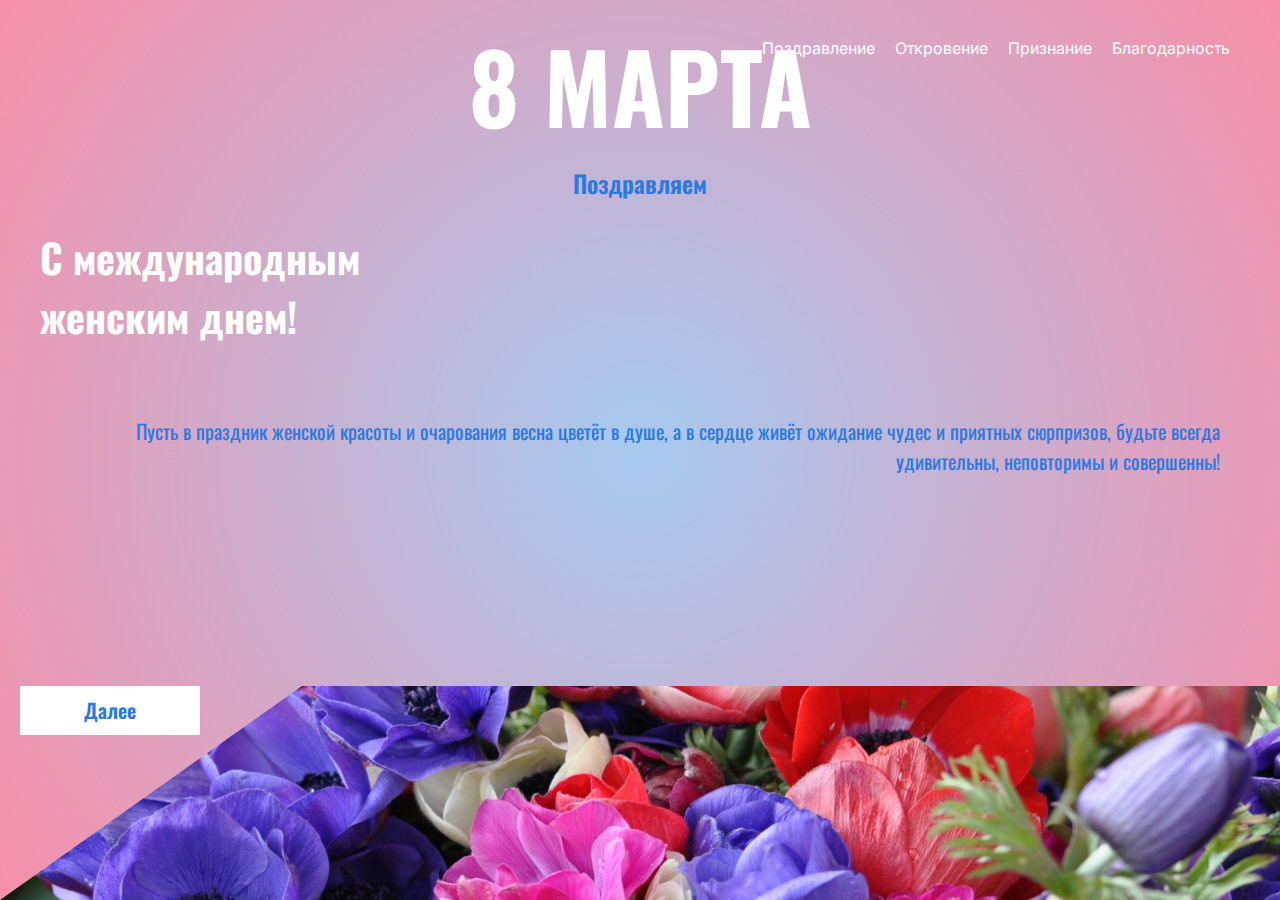
<file: index.html>
<!DOCTYPE html>
<html lang="ru">
  <head>
    <meta charset="UTF-8" />
    <meta http-equiv="X-UA-Compatible" content="IE=edge" />
    <meta name="viewport" content="width=device-width, initial-scale=1.0" />
    <title>Поздравлем</title>
    <link rel="stylesheet" href="./css/normalize.css" />
    <link rel="stylesheet" href="./css/style.css" />
    <script defer src="./js/script.js"></script>
  </head>
  <body>  
    <header>
      <div class="bg">
        <div class="menu-btn">
          <span></span>
          <span></span>
          <span></span>
        </div>
        <nav>
          <ul>
            <li><a href="index.html">Поздравление</a></li>
            <li><a href="page2.html">Откровение</a></li>
            <li><a href="page3.html">Признание</a></li>
            <li><a href="page4.html">Благодарность</a></li>
          </ul>
        </nav>
      </div>
    </header>   
     <div class="wrapper">     
      <div class="content">   
        <main>
          <h1>8 МАРТА</h1>
          <h3>Поздравляем</h3>
          <h2>С международным женским днем!</h2>
          <p>
            Пусть в праздник женской красоты и очарования весна цветёт в душе, а
            в сердце живёт ожидание чудес и приятных сюрпризов, будьте всегда
            удивительны, неповторимы и совершенны!
          </p>
        </main>
      </div>
      <div class="footer">
        <footer>
          <div class="footer_menu">
            <div class="card">
              <a href="page2.html">Далее</a>
            </div>
          </div>
          <div class="fr_bg"></div>
      </div>
    </footer>
    </div>
  </body>
</html>
</file>
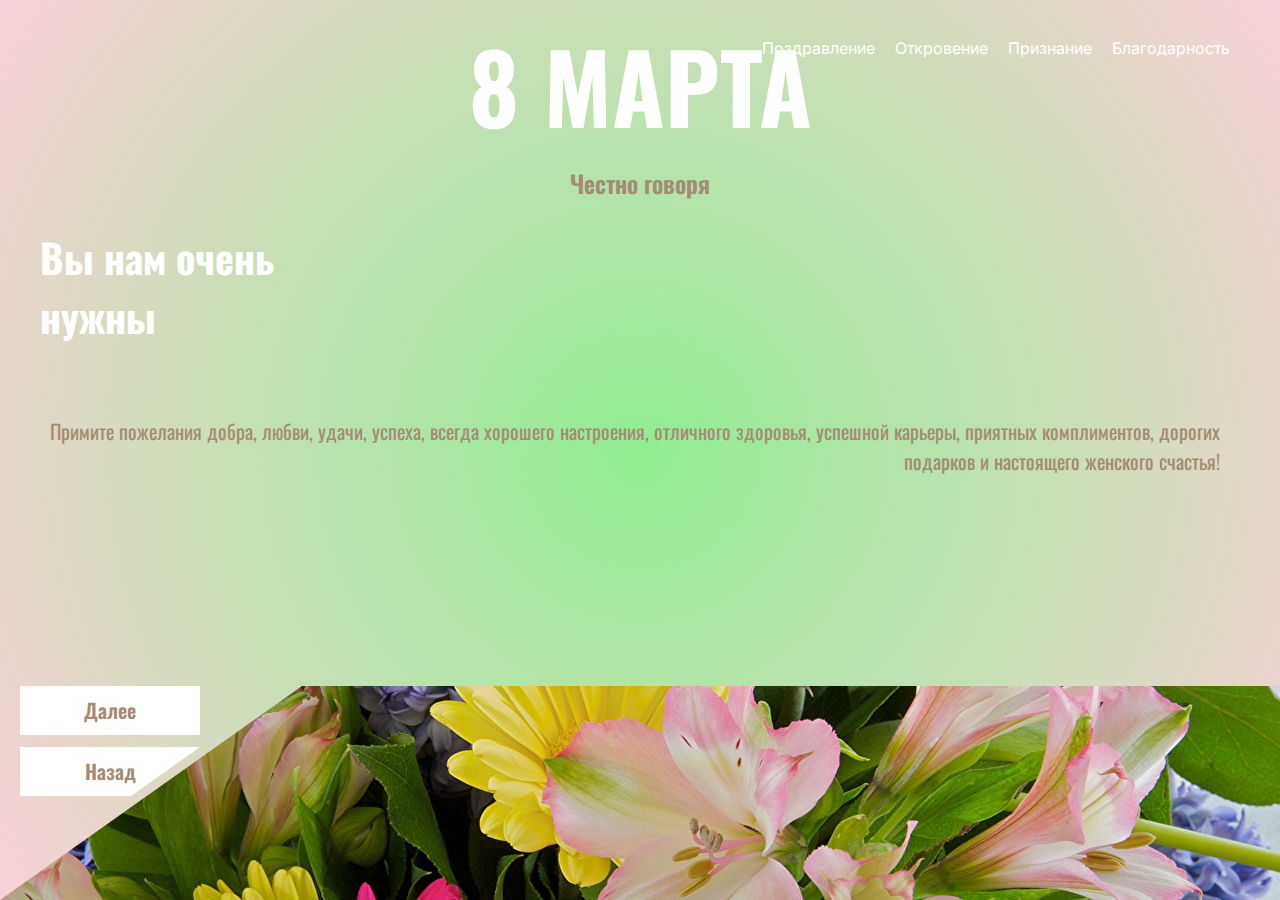
<file: page2.html>
<!DOCTYPE html>
<html lang="ru">
  <head>
    <meta charset="UTF-8" />
    <meta http-equiv="X-UA-Compatible" content="IE=edge" />
    <meta name="viewport" content="width=device-width, initial-scale=1.0" />
    <title>Честно говоря</title>
    <link rel="stylesheet" href="./css/normalize.css" />
    <link rel="stylesheet" href="./css/style2.css" />

    <script defer src="./js/script.js"></script>
  </head>
  <body>
    <header>
      <div class="bg">
        <div class="menu-btn">
          <span></span>
          <span></span>
          <span></span>
        </div>
        <nav>
          <ul>
            <li><a href="index.html">Поздравление</a></li>
            <li><a href="page2.html">Откровение</a></li>
            <li><a href="page3.html">Признание</a></li>
            <li><a href="page4.html">Благодарность</a></li>
          </ul>
        </nav>
      </div>
    </header>
    <div class="wrapper">
      <div class="content">
        <main>
          <h1>8 МАРТА</h1>
          <h3>Честно говоря</h3>
          <h2>Вы нам очень нужны</h2>
          <p>
            Примите пожелания добра, любви, удачи, успеха, всегда хорошего
            настроения, отличного здоровья, успешной карьеры, приятных
            комплиментов, дорогих подарков и настоящего женского счастья!
          </p>
        </main>
      </div>
      <footer>
        <div class="footer_menu">
          <div class="card">
            <a href="page3.html">Далее</a>
          </div>
          <div class="card card-click">
            <a href="index.html">Назад</a>
          </div>
        </div>
        <div class="fr_bg"></div>
      </footer>
    </div>
  </body>
</html>
</file>
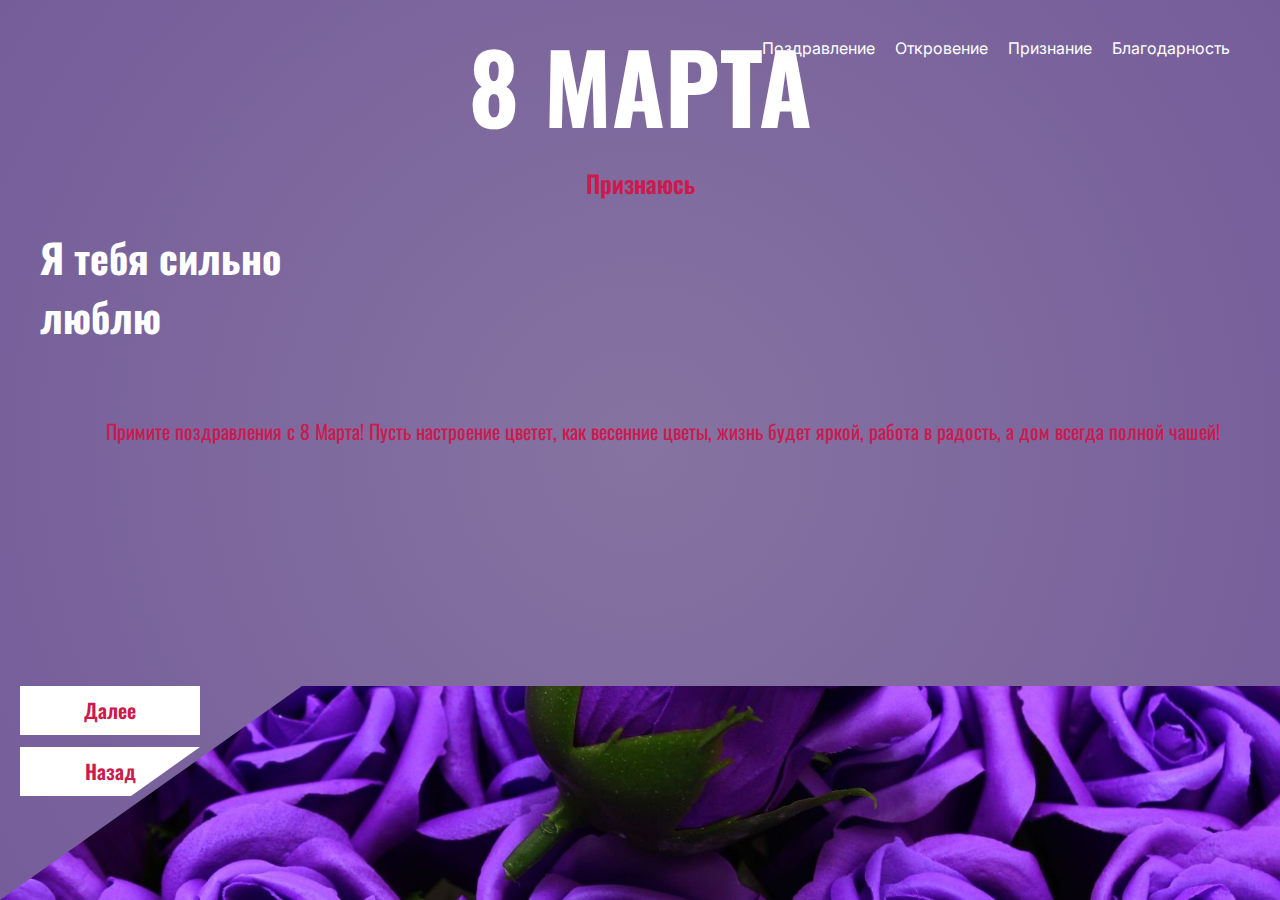
<file: page3.html>
<!DOCTYPE html>
<html lang="ru">
  <head>
    <meta charset="UTF-8" />
    <meta http-equiv="X-UA-Compatible" content="IE=edge" />
    <meta name="viewport" content="width=device-width, initial-scale=1.0" />
    <title>Признаюсь</title>
    <link rel="stylesheet" href="./css/normalize.css" />
    <link rel="stylesheet" href="./css/style3.css" />

    <script defer src="./js/script.js"></script>
  </head>
  <body>
    <header>
      <div class="bg">
        <div class="menu-btn">
          <span></span>
          <span></span>
          <span></span>
        </div>
        <nav>
          <ul>
            <li><a href="index.html">Поздравление</a></li>
            <li><a href="page2.html">Откровение</a></li>
            <li><a href="page3.html">Признание</a></li>
            <li><a href="page4.html">Благодарность</a></li>
          </ul>
        </nav>
      </div>
    </header>
    <div class="wrapper">
      <div class="content">
        <main>
          <h1>8 МАРТА</h1>
          <h3>Признаюсь</h3>
          <h2>Я тебя сильно люблю</h2>
          <p>
            Примите поздравления с 8 Марта! Пусть настроение цветет, как
            весенние цветы, жизнь будет яркой, работа в радость, а дом всегда
            полной чашей!
          </p>
        </main>
      </div>
      <footer>
        <div class="footer_menu">
          <div class="card">
            <a href="page4.html">Далее</a>
          </div>
          <div class="card card-click">
            <a href="page2.html">Назад</a>
          </div>
        </div>
        <div class="fr_bg"></div>
      </footer>
    </div>
  </body>
</html>
</file>
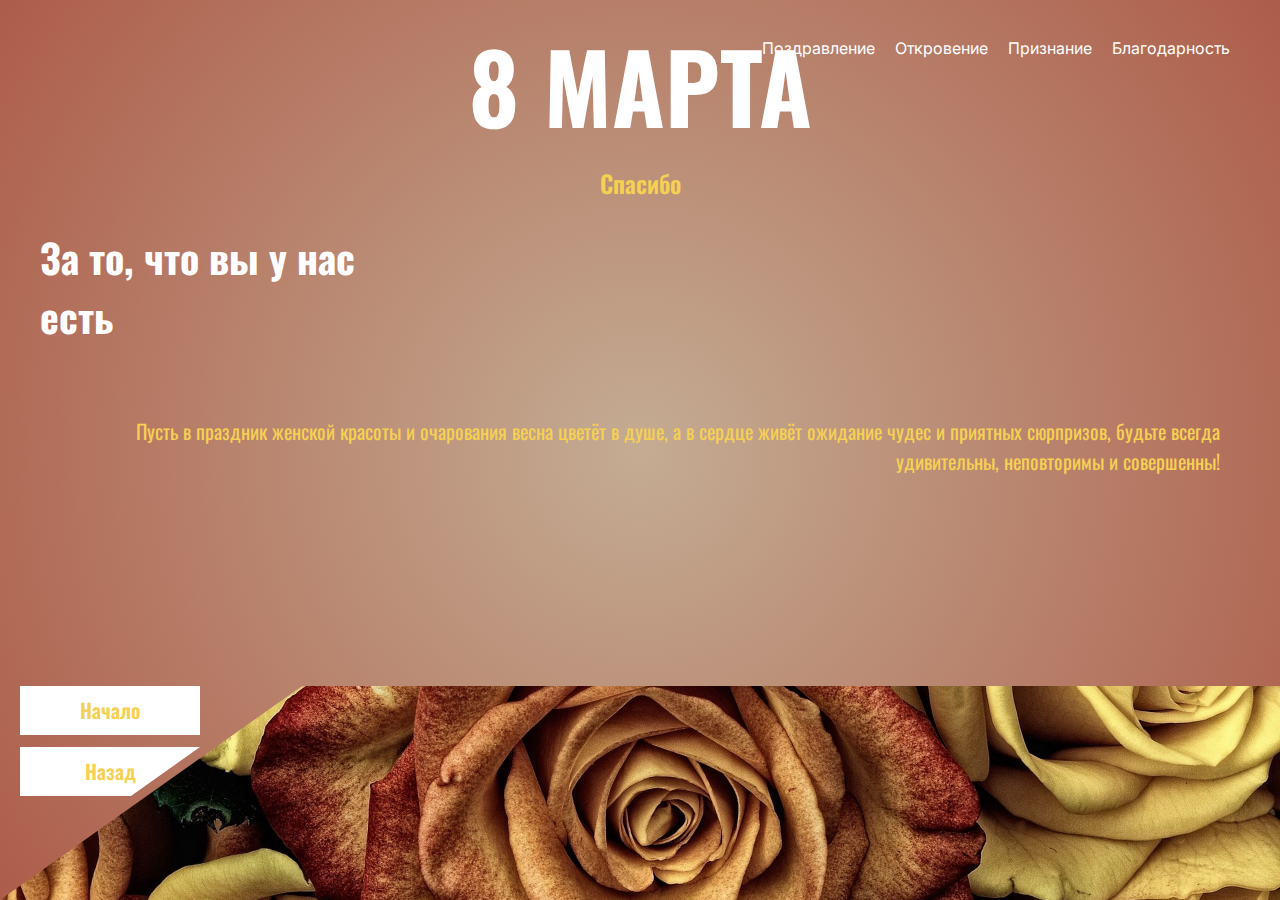
<file: page4.html>
<!DOCTYPE html>
<html lang="ru">
  <head>
    <meta charset="UTF-8" />
    <meta http-equiv="X-UA-Compatible" content="IE=edge" />
    <meta name="viewport" content="width=device-width, initial-scale=1.0" />
    <title>Спасибо</title>
    <link rel="stylesheet" href="./css/normalize.css" />
    <link rel="stylesheet" href="./css/style4.css" />
    <script defer src="./js/script.js"></script>
  </head>
  <body>
    <header>
      <div class="bg">
        <div class="menu-btn">
          <span></span>
          <span></span>
          <span></span>
        </div>
        <nav>
          <ul>
            <li><a href="index.html">Поздравление</a></li>
            <li><a href="page2.html">Откровение</a></li>
            <li><a href="page3.html">Признание</a></li>
            <li><a href="page4.html">Благодарность</a></li>
          </ul>
        </nav>
      </div>
    </header>
    <div class="wrapper">
      <div class="content">
        <main>
          <h1>8 МАРТА</h1>
          <h3>Спасибо</h3>
          <h2>За то, что вы у нас есть</h2>
          <p>
            Пусть в праздник женской красоты и очарования весна цветёт в душе, а
            в сердце живёт ожидание чудес и приятных сюрпризов, будьте всегда
            удивительны, неповторимы и совершенны!
          </p>
        </main>
      </div>
      <footer>
        <div class="footer_menu">
          <div class="card">
            <a href="index.html">Начало</a>
          </div>
          <div class="card card-click">
            <a href="page3.html">Назад</a>
          </div>
        </div>
        <div class="fr_bg"></div>
      </footer>
    </div>
  </body>
</html>
</file>
<file: css/style.css>
@import url("https://fonts.googleapis.com/css2?family=Inter:wght@700&family=Montserrat&display=swap");
@import url("https://fonts.googleapis.com/css2?family=Inter:wght@700&family=Montserrat&family=Oswald:wght@400;600;700&display=swap");
html,
body {
  height: 100%;
}
.wrapper {
  display: table;
  height: 100%;
  width: 100%;
}
.content {
  display: table-row;
  height: 100%;
}
footer {
  position: relative;
  height: 214px;
}
body {
  font-family: "Oswald", sans-serif;
  margin: 0;
}
html {
  background-image: radial-gradient(circle, #a6caf0 0%, #f78fa8 100%);
}

header {
  display: flex;
  justify-content: flex-end;
  position: absolute;
  right: 25px;
  top: 14px;
}
@media (min-width: 600px) and (max-width: 1920px) {
  ul {
    display: flex;
    list-style: none;
    gap: 20px;
    color: #fff;
    font-family: "Inter", sans-serif;
    margin: 25px 25px 0 0;
    padding: 0;
    justify-content: end;
  }

  ul a {
    text-decoration: none;
    color: inherit;
    transition: 0.5s;
  }

  a:hover {
    color: #93b4df;
  }
}
/* Стили для гамбургер меню  */
@media (max-width: 600px) {
  .bg {
    display: flex;
    width: 158px;
    height: 148px;
    border-radius: 10px 0px;
  }
  .menu-btn {
    left: 125px;
    width: 30px;
    height: 30px;
    position: relative;
    z-index: 2;
    overflow: hidden;
  }
  .menu-btn span {
    width: 28px;
    height: 3px;
    position: absolute;
    top: 50%;
    left: 50%;
    transform: translate(-50%, -50%);
    background-color: white;
    transition: all 0.7s;
  }
  .menu-btn span:nth-of-type(2) {
    top: calc(50% - 7px);
  }
  .menu-btn span:nth-of-type(3) {
    top: calc(50% + 7px);
  }
  nav {
    position: fixed;
    top: 10;
    right: -1000px;
    border-radius: 10px 0px 10px 10px;
    padding: 15px 29px 35px 16px;
    background: white;
    transform: translateX(100%);
    transition: 0.5s ease;
  }
  nav.active {
    position: absolute;
    right: 3px;
    transform: translateX(0);
  }
  .menu-btn.active span:nth-of-type(1) {
    background-color: #2a79e0;

    display: none;
  }
  .menu-btn.active span:nth-of-type(2) {
    background-color: #2a79e0;

    border-radius: 5px;
    top: 50%;
    transform: translate(-50%, 0%) rotate(45deg);
  }
  .menu-btn.active span:nth-of-type(3) {
    background-color: #2a79e0;
    border-radius: 5px;
    top: 50%;
    transform: translate(-50%, 0%) rotate(-45deg);
  }

  ul {
    list-style: none;
    gap: 20px;
    font-family: "Inter", sans-serif;
    margin: 25px 25px 0 0;
    padding: 0;
    justify-content: end;
    transition: 0.5s;
  }

  ul a {
    text-decoration: none;
    transition: 0.5s;
    font-family: "Inter";
    font-weight: 700;
    font-size: 14px;
    line-height: 20px;
    color: #2a79e0;
  }
}

main {
  max-width: 1200px;
  margin: 0 auto;
  padding: 0px 25px 20px;

}
h1 {
  font-weight: 700;
  font-size: 96px;
  color: #ffff;
  text-align: center;
  margin: 30px 0;
}

h3 {
  font-weight: 600;
  font-size: 24px;
  text-align: center;
  color: #2a79e0;
  margin: 0;
}

h2 {
  font-weight: 700;
  font-size: 40px;
  line-height: 59px;
  color: #ffff;
  margin: 30px 0 70px;
  width: 350px;
}

p {
  font-size: 20px;
  font-weight: 400;
  line-height: 30px;
  text-align: right;
  color: #2a79e0;
  margin-right: 20px;
}

.card {
  background-color: #ffff;
  width: 180px;
  height: 49px;
  margin-left: 20px;
  text-align: center;
  display: flex;
  justify-content: center;
  align-items: center;
}

.card a {
  font-weight: 600;
  font-size: 20px;
  color: #2a79e0;
  text-decoration: none;
  transition: 0.5s;
}

.card a:hover {
  color: #6da5ee;
}

.card-click {
  margin-top: 12px;
  clip-path: polygon(0% 100%, 0% 0%, 100% 0%, 111px 100%);
}

.fr_bg {
  width: 100%;
  height: 100%;
  background: url(../img/1649686014_16-vsegda-pomnim-com-p-krasivie-yarkie-tsveti-foto-18.jpg) no-repeat center/cover;
  position: absolute;
  top: 0;
  z-index: -1;
  clip-path: polygon(0% 100%, 302px 0%, 100% 0%, 100% 100%);
}

a:hover {
  color: #c7c3c3;
}
</file>
<file: css/style2.css>
@import url("https://fonts.googleapis.com/css2?family=Inter:wght@700&family=Montserrat&display=swap");
@import url("https://fonts.googleapis.com/css2?family=Inter:wght@700&family=Montserrat&family=Oswald:wght@400;600;700&display=swap");
html,
body {
  height: 100%;
}
.wrapper {
  display: table;
  height: 100%;
  width: 100%;
}
.content {
  display: table-row;
  height: 100%;
}
footer {
  position: relative;
  height: 214px;
}
body {
  font-family: "Oswald", sans-serif;
  margin: 0;
}
html {
  background-image: radial-gradient(circle, #90ee90 0%, #f9d1d8 100%);
}

header {
  display: flex;
  justify-content: flex-end;
  position: absolute;
  right: 25px;
  top: 14px;
}
@media (min-width: 600px) and (max-width: 1920px) {
  ul {
    display: flex;
    list-style: none;
    gap: 20px;
    color: #fff;
    font-family: "Inter", sans-serif;
    margin: 25px 25px 0 0;
    padding: 0;
    justify-content: end;
  }

  ul a {
    text-decoration: none;
    color: inherit;
    transition: 0.5s;
  }

  a:hover {
    color: #93b4df;
  }
}
/* Стили для гамбургер меню  */
@media (max-width: 600px) {
  .bg {
    display: flex;
    width: 158px;
    height: 148px;
    border-radius: 10px 0px;
  }
  .menu-btn {
    left: 125px;
    width: 30px;
    height: 30px;
    position: relative;
    z-index: 2;
    overflow: hidden;
  }
  .menu-btn span {
    width: 28px;
    height: 3px;
    position: absolute;
    top: 50%;
    left: 50%;
    transform: translate(-50%, -50%);
    background-color: white;
    transition: all 0.7s;
  }
  .menu-btn span:nth-of-type(2) {
    top: calc(50% - 7px);
  }
  .menu-btn span:nth-of-type(3) {
    top: calc(50% + 7px);
  }
  nav {
    position: fixed;
    top: 10;
    right: -1000px;
    width: 158px;
    border-radius: 10px 0px 10px 10px;
    padding: 15px 29px 35px 16px;
    background: white;
    transform: translateX(100%);
    transition: 0.5s ease;
  }
  nav.active {
    position: absolute;
    right: 3px;
    transform: translateX(0);
  }
  .menu-btn.active span:nth-of-type(1) {
    background-color: #a48b73;
    display: none;
  }
  .menu-btn.active span:nth-of-type(2) {
    background-color: #a48b73;
    border-radius: 5px;
    top: 50%;
    transform: translate(-50%, 0%) rotate(45deg);
  }
  .menu-btn.active span:nth-of-type(3) {
    background-color: #a48b73;
    border-radius: 5px;
    top: 50%;
    transform: translate(-50%, 0%) rotate(-45deg);
  }

  ul {
    list-style: none;
    gap: 20px;
    color: #ffff;
    font-family: "Inter", sans-serif;
    margin: 25px 25px 0 0;
    padding: 0;
    justify-content: end;
    transition: 0.5s;
  }

  ul a {
    text-decoration: none;
    color: inherit;
    transition: 0.5s;
    font-family: "Inter";
    font-weight: 700;
    font-size: 14px;
    line-height: 20px;
    color: #a48b73;
  }
}

main {
  max-width: 1200px;
  margin: 0 auto;
  padding: 0px 25px 20px;
}
h1 {
  font-weight: 700;
  font-size: 96px;
  color: #ffff;
  text-align: center;
  margin: 30px 0;
}

h3 {
  font-weight: 600;
  font-size: 24px;
  text-align: center;
  color: #a48b73;
  margin: 0;
}

h2 {
  font-weight: 700;
  font-size: 40px;
  line-height: 59px;
  color: #ffff;
  margin: 30px 0 70px;
  width: 350px;
}

p {
  font-size: 20px;
  font-weight: 400;
  line-height: 30px;
  text-align: right;
  color: #a48b73;
  margin-right: 20px;
}

.card {
  background-color: #ffff;
  width: 180px;
  height: 49px;
  margin-left: 20px;
  text-align: center;
  display: flex;
  justify-content: center;
  align-items: center;
}

.card a {
  font-weight: 600;
  font-size: 20px;
  color: #a48b73;
  text-decoration: none;
  transition: 0.5s;
}

.card a:hover {
  color: #6da5ee;
}

.card-click {
  margin-top: 12px;
  clip-path: polygon(0% 100%, 0% 0%, 100% 0%, 111px 100%);
}

.fr_bg {
  width: 100%;
  height: 100%;
  background: url(../img/1649664011_63-vsegda-pomnim-com-p-raznoobrazie-tsvetov-foto-72.jpg) no-repeat center/cover;
  position: absolute;
  top: 0;
  z-index: -1;
  clip-path: polygon(0% 100%, 302px 0%, 100% 0%, 100% 100%);
}

a:hover {
  color: #c7c3c3;
}
</file>
<file: css/style3.css>
@import url("https://fonts.googleapis.com/css2?family=Inter:wght@700&family=Montserrat&display=swap");
@import url("https://fonts.googleapis.com/css2?family=Inter:wght@700&family=Montserrat&family=Oswald:wght@400;600;700&display=swap");
html,
body {
  height: 100%;
}
.wrapper {
  display: table;
  height: 100%;
  width: 100%;
}
.content {
  display: table-row;
  height: 100%;
}
footer {
  position: relative;
  height: 214px;
}
body {
  font-family: "Oswald", sans-serif;
  margin: 0;
}
html {
  background-image: radial-gradient(circle,  #8673a1 0%, #755d9a 100%);
}

header {
  display: flex;
  justify-content: flex-end;
  position: absolute;
  right: 25px;
  top: 14px;
}
@media (min-width: 600px) and (max-width: 1920px) {
  ul {
    display: flex;
    list-style: none;
    gap: 20px;
    color: #fff;
    font-family: "Inter", sans-serif;
    margin: 25px 25px 0 0;
    padding: 0;
    justify-content: end;
  }

  ul a {
    text-decoration: none;
    color: inherit;
    transition: 0.5s;
  }

  a:hover {
    color: #93b4df;
  }
}
/* Стили для гамбургер меню  */
@media (max-width: 600px) {
  .bg {
    display: flex;
    width: 158px;
    height: 148px;
    border-radius: 10px 0px;
  }
  .menu-btn {
    left: 125px;
    width: 30px;
    height: 30px;
    position: relative;
    z-index: 2;
    overflow: hidden;
  }
  .menu-btn span {
    width: 28px;
    height: 3px;
    position: absolute;
    top: 50%;
    left: 50%;
    transform: translate(-50%, -50%);
    background-color: white;
    transition: all 0.7s;
  }
  .menu-btn span:nth-of-type(2) {
    top: calc(50% - 7px);
  }
  .menu-btn span:nth-of-type(3) {
    top: calc(50% + 7px);
  }
  nav {
    position: fixed;
    top: 10;
    right: -1000px;
    width: 158px;
    border-radius: 10px 0px 10px 10px;
    padding: 15px 29px 35px 16px;
    background: white;
    transform: translateX(100%);
    transition: 0.5s ease;
  }
  nav.active {
    position: absolute;
    right: 3px;
    transform: translateX(0);
  }
  .menu-btn.active span:nth-of-type(1) {
    background-color: #cb1a4e;


    display: none;
  }
  .menu-btn.active span:nth-of-type(2) {
    background-color: #cb1a4e;

    border-radius: 5px;
    top: 50%;
    transform: translate(-50%, 0%) rotate(45deg);
  }
  .menu-btn.active span:nth-of-type(3) {
    background-color: #cb1a4e;

    border-radius: 5px;
    top: 50%;
    transform: translate(-50%, 0%) rotate(-45deg);
  }

  ul {
    list-style: none;
    gap: 20px;
    font-family: "Inter", sans-serif;
    margin: 25px 25px 0 0;
    padding: 0;
    justify-content: end;
    transition: 0.5s;
  }

  ul a {
    text-decoration: none;
    transition: 0.5s;
    font-family: "Inter";
    font-weight: 700;
    font-size: 14px;
    line-height: 20px;
    color: #cb1a4e;

}
}
main {
  max-width: 1200px;
  margin: 0 auto;
  padding: 0px 25px 20px;
}
h1 {
  font-weight: 700;
  font-size: 96px;
  color: #ffff;
  text-align: center;
  margin: 30px 0;
}

h3 {
  font-weight: 600;
  font-size: 24px;
  text-align: center;
  color: #cb1a4e;
  margin: 0;
}

h2 {
  font-weight: 700;
  font-size: 40px;
  line-height: 59px;
  color: #ffff;
  margin: 30px 0 70px;
  width: 350px;
}

p {
  font-size: 20px;
  font-weight: 400;
  line-height: 30px;
  text-align: right;
  color:#cb1a4e;
  margin-right: 20px;
}

.card {
  background-color: #ffff;
  width: 180px;
  height: 49px;
  margin-left: 20px;
  text-align: center;
  display: flex;
  justify-content: center;
  align-items: center;
}

.card a {
  font-weight: 600;
  font-size: 20px;
  color: #cb1a4e;

  text-decoration: none;
  transition: 0.5s;
}

.card a:hover {
  color: #6da5ee;
}

.card-click {
  margin-top: 12px;
  clip-path: polygon(0% 100%, 0% 0%, 100% 0%, 111px 100%);
}

.fr_bg {
  width: 100%;
  height: 100%;
  background: url(../img/1612253021_62-p-rozi-fioletovie-fon-75.jpg) no-repeat center/cover;
  position: absolute;
  top: 0;
  z-index: -1;
  clip-path: polygon(0% 100%, 302px 0%, 100% 0%, 100% 100%);
}

a:hover {
  color: #c7c3c3;
}
</file>
<file: css/style4.css>
@import url("https://fonts.googleapis.com/css2?family=Inter:wght@700&family=Montserrat&display=swap");
@import url("https://fonts.googleapis.com/css2?family=Inter:wght@700&family=Montserrat&family=Oswald:wght@400;600;700&display=swap");
html,
body {
  height: 100%;
}
.wrapper {
  display: table;
  height: 100%;
  width: 100%;
}
.content {
  display: table-row;
  height: 100%;
}
footer {
  position: relative;
  height: 214px;
}
body {
  font-family: "Oswald", sans-serif;
  margin: 0;
}
html {
  background-image: radial-gradient(circle,  #c4ac93 0%, #ad5d4a 100%);

}



header {
  display: flex;
  justify-content: flex-end;
  position: absolute;
  right: 25px;
  top: 14px;
}
@media (min-width: 600px) and (max-width: 1920px) {
  ul {
    display: flex;
    list-style: none;
    gap: 20px;
    color: #fff;
    font-family: "Inter", sans-serif;
    margin: 25px 25px 0 0;
    padding: 0;
    justify-content: end;
  }

  ul a {
    text-decoration: none;
    color: inherit;
    transition: 0.5s;
  }

  a:hover {
    color: #93b4df;
  }
}
/* Стили для гамбургер меню  */
@media (max-width: 600px) {
  .bg {
    display: flex;
    width: 158px;
    height: 148px;
    border-radius: 10px 0px;
  }
  .menu-btn {
    left: 125px;
    width: 30px;
    height: 30px;
    position: relative;
    z-index: 2;
    overflow: hidden;
  }
  .menu-btn span {
    width: 28px;
    height: 3px;
    position: absolute;
    top: 50%;
    left: 50%;
    transform: translate(-50%, -50%);
    background-color: white;
    transition: all 0.7s;
  }
  .menu-btn span:nth-of-type(2) {
    top: calc(50% - 7px);
  }
  .menu-btn span:nth-of-type(3) {
    top: calc(50% + 7px);
  }
  nav {
    position: fixed;
    top: 10;
    right: -1000px;
    border-radius: 10px 0px 10px 10px;
    padding: 15px 29px 35px 16px;
    background: white;
    transform: translateX(100%);
    transition: 0.5s ease;
  }
  nav.active {
    position: absolute;
    right: 3px;
    transform: translateX(0);
  }
  .menu-btn.active span:nth-of-type(1) {
    background-color: #f6d052;

    display: none;
  }
  .menu-btn.active span:nth-of-type(2) {
    background-color: #f6d052;
    border-radius: 5px;
    top: 50%;
    transform: translate(-50%, 0%) rotate(45deg);
  }
  .menu-btn.active span:nth-of-type(3) {
    background-color: #f6d052;
    border-radius: 5px;
    top: 50%;
    transform: translate(-50%, 0%) rotate(-45deg);
  }

  ul {
    list-style: none;
    gap: 20px;
    font-family: "Inter", sans-serif;
    margin: 25px 25px 0 0;
    padding: 0;
    justify-content: end;
    transition: 0.5s;
  }

  ul a {
    text-decoration: none;
    transition: 0.5s;
    font-family: "Inter";
    font-weight: 700;
    font-size: 14px;
    line-height: 20px;
    color: #f6d052;
}
}
main {
  max-width: 1200px;
  margin: 0 auto;
  padding: 0px 25px 20px;
}
h1 {
  font-weight: 700;
  font-size: 96px;
  color: #ffff;
  text-align: center;
  margin: 30px 0;
}

h3 {
  font-weight: 600;
  font-size: 24px;
  text-align: center;
  color: #f6d052;
  margin: 0;
}

h2 {
  font-weight: 700;
  font-size: 40px;
  line-height: 59px;
  color: #ffff;
  margin: 30px 0 70px;
  width: 350px;
}

p {
  font-size: 20px;
  font-weight: 400;
  line-height: 30px;
  text-align: right;
  color:#f6d052;
  margin-right: 20px;
}

.card {
  background-color: #ffff;
  width: 180px;
  height: 49px;
  margin-left: 20px;
  text-align: center;
  display: flex;
  justify-content: center;
  align-items: center;
}

.card a {
  font-weight: 600;
  font-size: 20px;
  color: #f6d052;
  text-decoration: none;
  transition: 0.5s;
}

.card a:hover {
  color: #6da5ee;
}

.card-click {
  margin-top: 12px;
  clip-path: polygon(0% 100%, 0% 0%, 100% 0%, 111px 100%);
}

.fr_bg {
  width: 100%;
  height: 100%;
  background: url(../img/1649730918_8-vsegda-pomnim-com-p-tsveti-v-korichnevikh-tonakh-foto-8.jpg) no-repeat center/cover;
  position: absolute;
  top: 0;
  z-index: -1;
  clip-path: polygon(0% 100%, 302px 0%, 100% 0%, 100% 100%);
}

a:hover {
  color: #c7c3c3;
}
</file>
